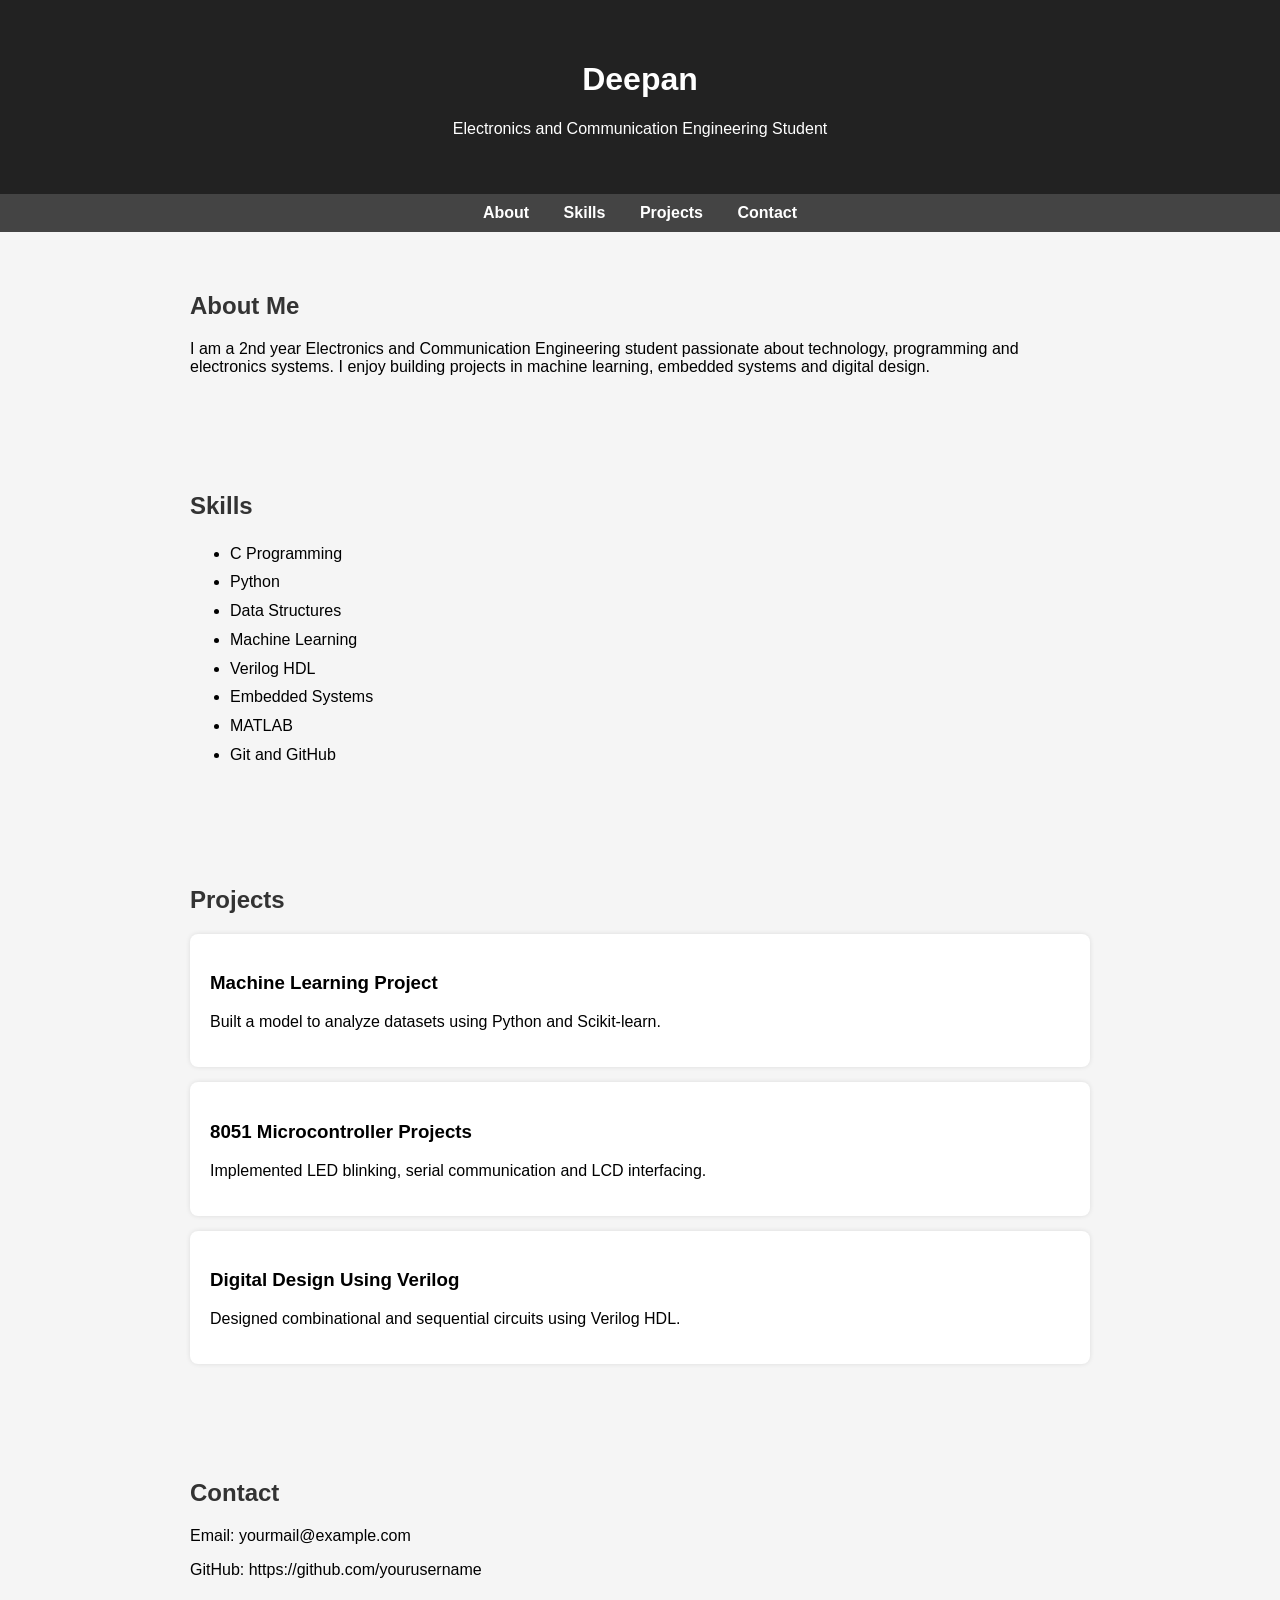
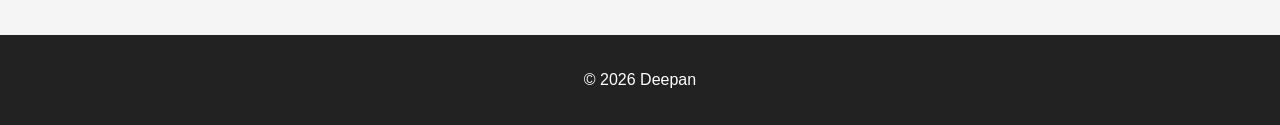
<file: index1.html>
<!DOCTYPE html>
<html>
<head>
<title>Deepan | ECE Portfolio</title>
<link rel="stylesheet" href="style.css">
</head>

<body>

<header>
<h1>Deepan</h1>
<p>Electronics and Communication Engineering Student</p>
</header>

<nav>
<a href="#about">About</a>
<a href="#skills">Skills</a>
<a href="#projects">Projects</a>
<a href="#contact">Contact</a>
</nav>

<section id="about">
<h2>About Me</h2>
<p>
I am a 2nd year Electronics and Communication Engineering student passionate about 
technology, programming and electronics systems. I enjoy building projects in 
machine learning, embedded systems and digital design.
</p>
</section>

<section id="skills">
<h2>Skills</h2>
<ul>
<li>C Programming</li>
<li>Python</li>
<li>Data Structures</li>
<li>Machine Learning</li>
<li>Verilog HDL</li>
<li>Embedded Systems</li>
<li>MATLAB</li>
<li>Git and GitHub</li>
</ul>
</section>

<section id="projects">
<h2>Projects</h2>

<div class="project">
<h3>Machine Learning Project</h3>
<p>Built a model to analyze datasets using Python and Scikit-learn.</p>
</div>

<div class="project">
<h3>8051 Microcontroller Projects</h3>
<p>Implemented LED blinking, serial communication and LCD interfacing.</p>
</div>

<div class="project">
<h3>Digital Design Using Verilog</h3>
<p>Designed combinational and sequential circuits using Verilog HDL.</p>
</div>

</section>

<section id="contact">
<h2>Contact</h2>
<p>Email: yourmail@example.com</p>
<p>GitHub: https://github.com/yourusername</p>
</section>

<footer>
<p>© 2026 Deepan</p>
</footer>

</body>
</html>
</file>
<file: style.css>
body{
font-family: Arial;
margin:0;
background:#f5f5f5;
}

header{
background:#222;
color:white;
text-align:center;
padding:40px;
}

nav{
background:#444;
text-align:center;
padding:10px;
}

nav a{
color:white;
margin:15px;
text-decoration:none;
font-weight:bold;
}

section{
padding:40px;
max-width:900px;
margin:auto;
}

h2{
color:#333;
}

ul{
line-height:1.8;
}

.project{
background:white;
padding:20px;
margin:15px 0;
border-radius:8px;
box-shadow:0 0 5px rgba(0,0,0,0.1);
}

footer{
background:#222;
color:white;
text-align:center;
padding:20px;
}
</file>
